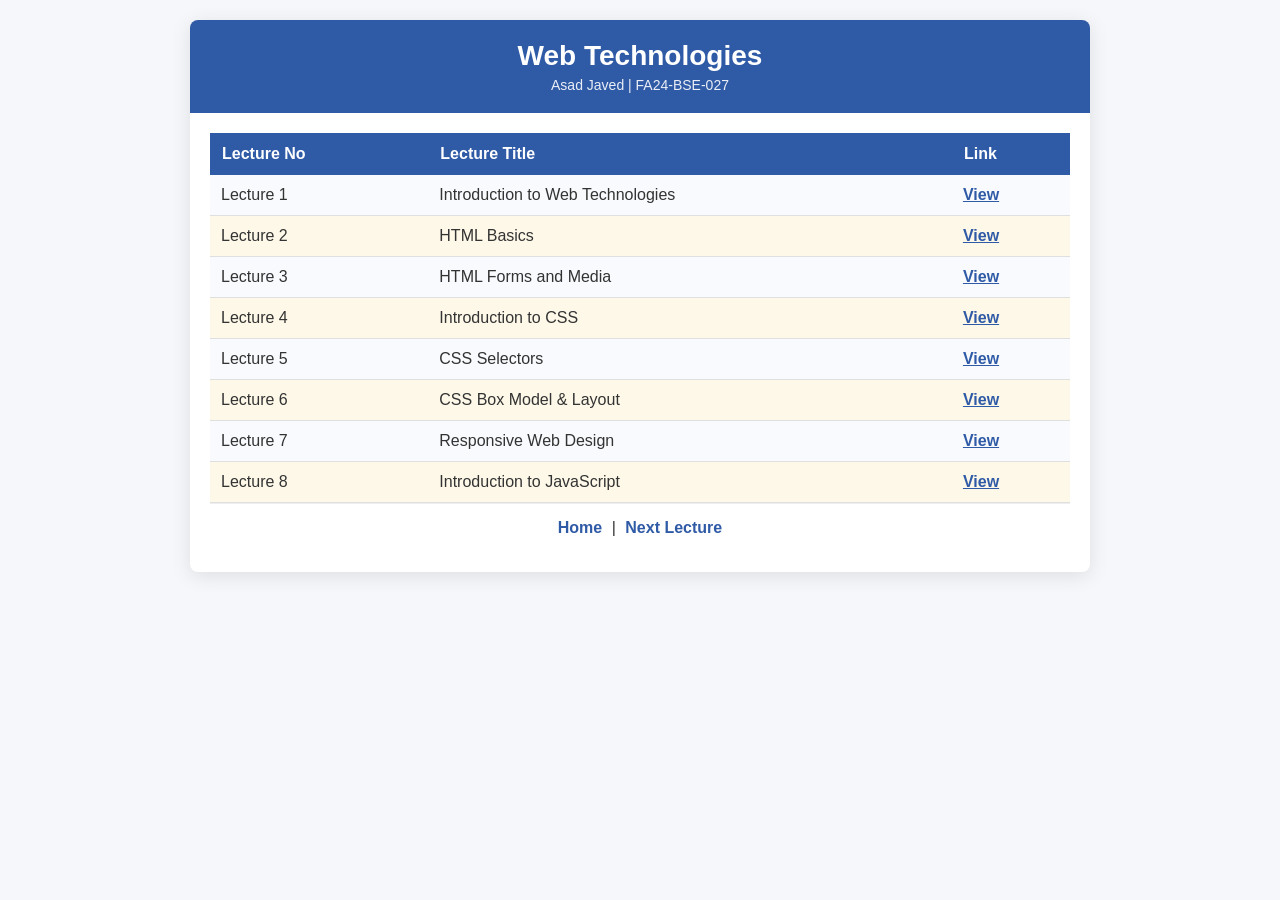
<file: index.html>
<!DOCTYPE html>
<html lang="en">
<head>
<meta charset="UTF-8">
<meta name="viewport" content="width=device-width, initial-scale=1.0">
<title>Web Technologies</title>
<link rel="stylesheet" href="style.css">
</head>
<body>
<div class="container">
  <div class="header">
    <h1>Web Technologies</h1>
    <p>Asad Javed | FA24-BSE-027 </p>
  </div>
  <div class="table-wrap">
    <table>
      <tr><th>Lecture No</th><th>Lecture Title</th><th>Link</th></tr>
      <tr><td>Lecture 1</td><td>Introduction to Web Technologies</td><td><a class="link" href="lectures/lecture1.html">View</a></td></tr>
      <tr><td>Lecture 2</td><td>HTML Basics</td><td><a class="link" href="lectures/lecture2.html">View</a></td></tr>
      <tr><td>Lecture 3</td><td>HTML Forms and Media</td><td><a class="link" href="lectures/lecture3.html">View</a></td></tr>
      <tr><td>Lecture 4</td><td>Introduction to CSS</td><td><a class="link" href="lectures/lecture4.html">View</a></td></tr>
      <tr><td>Lecture 5</td><td>CSS Selectors</td><td><a class="link" href="lectures/lecture5.html">View</a></td></tr>
      <tr><td>Lecture 6</td><td>CSS Box Model & Layout</td><td><a class="link" href="lectures/lecture6.html">View</a></td></tr>
      <tr><td>Lecture 7</td><td>Responsive Web Design</td><td><a class="link" href="lectures/lecture7.html">View</a></td></tr>
      <tr><td>Lecture 8</td><td>Introduction to JavaScript</td><td><a class="link" href="lectures/lecture8.html">View</a></td></tr>
    </table>
    <div class="footer">
      <a href="index.html">Home</a> | <a href="lectures/lecture1.html">Next Lecture</a>
    </div>
  </div>
</div>
</body>
</html>
</file>
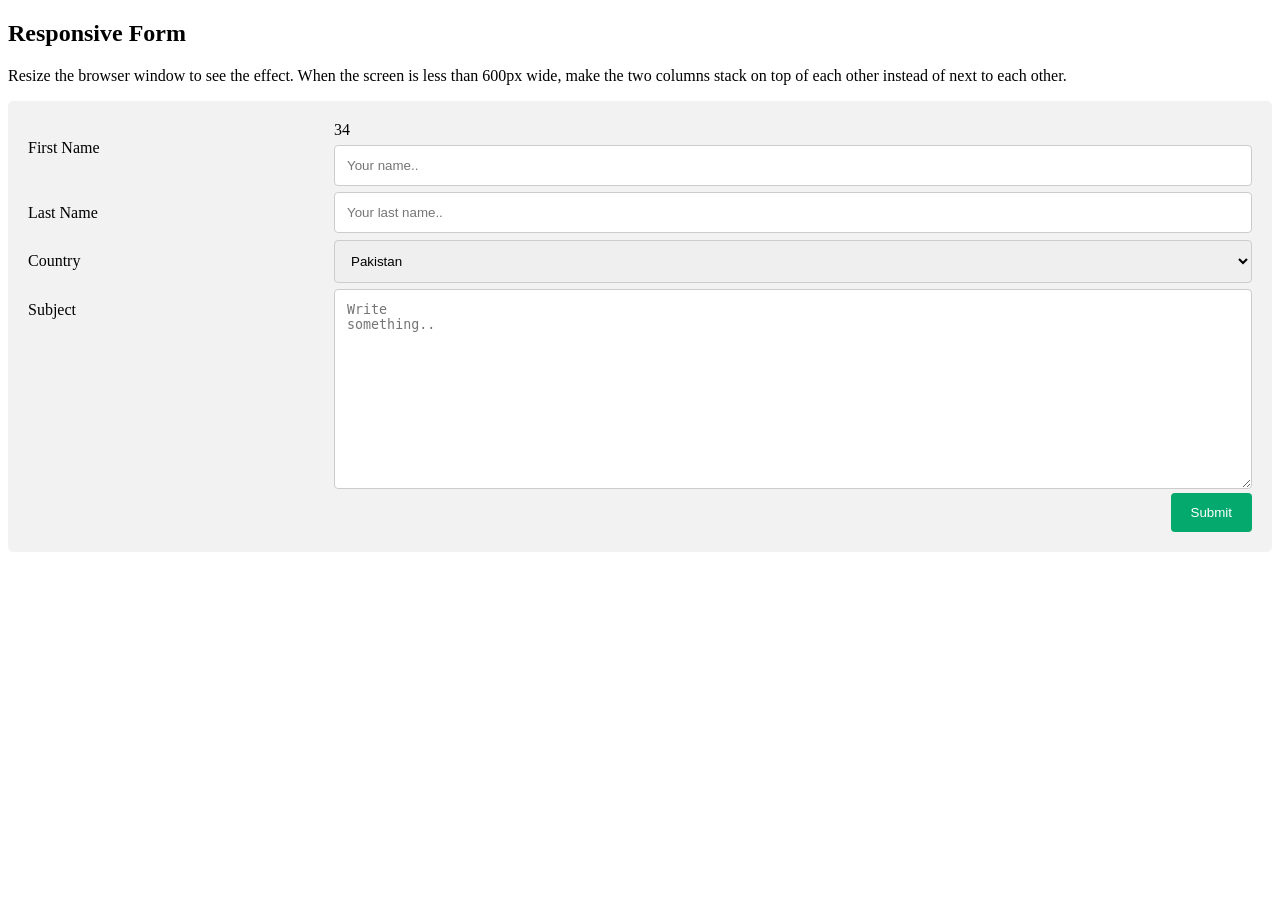
<file: Activity1 (1).html>
<!DOCTYPE html>
<html>
<head>
<meta name="viewport" content="width=device-width, initial-scale=1">
<style>
* {
box-sizing: border-box;
}
input[type=text], select, textarea {
width: 100%;
padding: 12px;
border: 1px solid #ccc;
border-radius: 4px;
resize: vertical;
}
label {
padding: 12px 12px 12px 0;
display: inline-block;
}
input[type=submit] {
background-color: #04AA6D;
color: white;
padding: 12px 20px;
border: none;
border-radius: 4px;
cursor: pointer;
float: right;
}
input[type=submit]:hover {
background-color: #45a049;
33
}
.container {
border-radius: 5px;
background-color: #f2f2f2;
padding: 20px;
}
.col-25 {
float: left;
width: 25%;
margin-top: 6px;
}
.col-75 {
float: left;
width: 75%;
margin-top: 6px;
}
/* Clear floats after the columns */
.row:after {
content: "";
display: table;
clear: both;
}
/* Responsive layout - when the screen is less than 600px wide, make
the two columns stack on top of each other instead of next to each
other */
@media screen and (max-width: 600px) {
.col-25, .col-75, input[type=submit] {
width: 100%;
margin-top: 0;
}
}
</style>
</head>
<body>
<h2>Responsive Form</h2>
<p>Resize the browser window to see the effect. When the screen is
less than 600px wide, make the two columns stack on top of each other
instead of next to each other.</p>
<div class="container">
<form action="/action_page.php">
<div class="row">
34
<div class="col-25">
<label for="fname">First Name</label>
</div>
<div class="col-75">
<input type="text" id="fname" name="firstname"
placeholder="Your name..">
</div>
</div>
<div class="row">
<div class="col-25">
<label for="lname">Last Name</label>
</div>
<div class="col-75">
<input type="text" id="lname" name="lastname"
placeholder="Your last name..">
</div>
</div>
<div class="row">
<div class="col-25">
<label for="country">Country</label>
</div>
<div class="col-75">
<select id="country" name="country">
<option value="Pakistan">Pakistan</option>
<option value="Canada">Canada</option>
<option value="usa">USA</option>
</select>
</div>
</div>
<div class="row">
<div class="col-25">
<label for="subject">Subject</label>
</div>
<div class="col-75">
<textarea id="subject" name="subject" placeholder="Write
something.." style="height:200px"></textarea>
</div>
</div>
<div class="row">
<input type="submit" value="Submit">
</div>
</form>
</div>
</body>
</html>
</file>
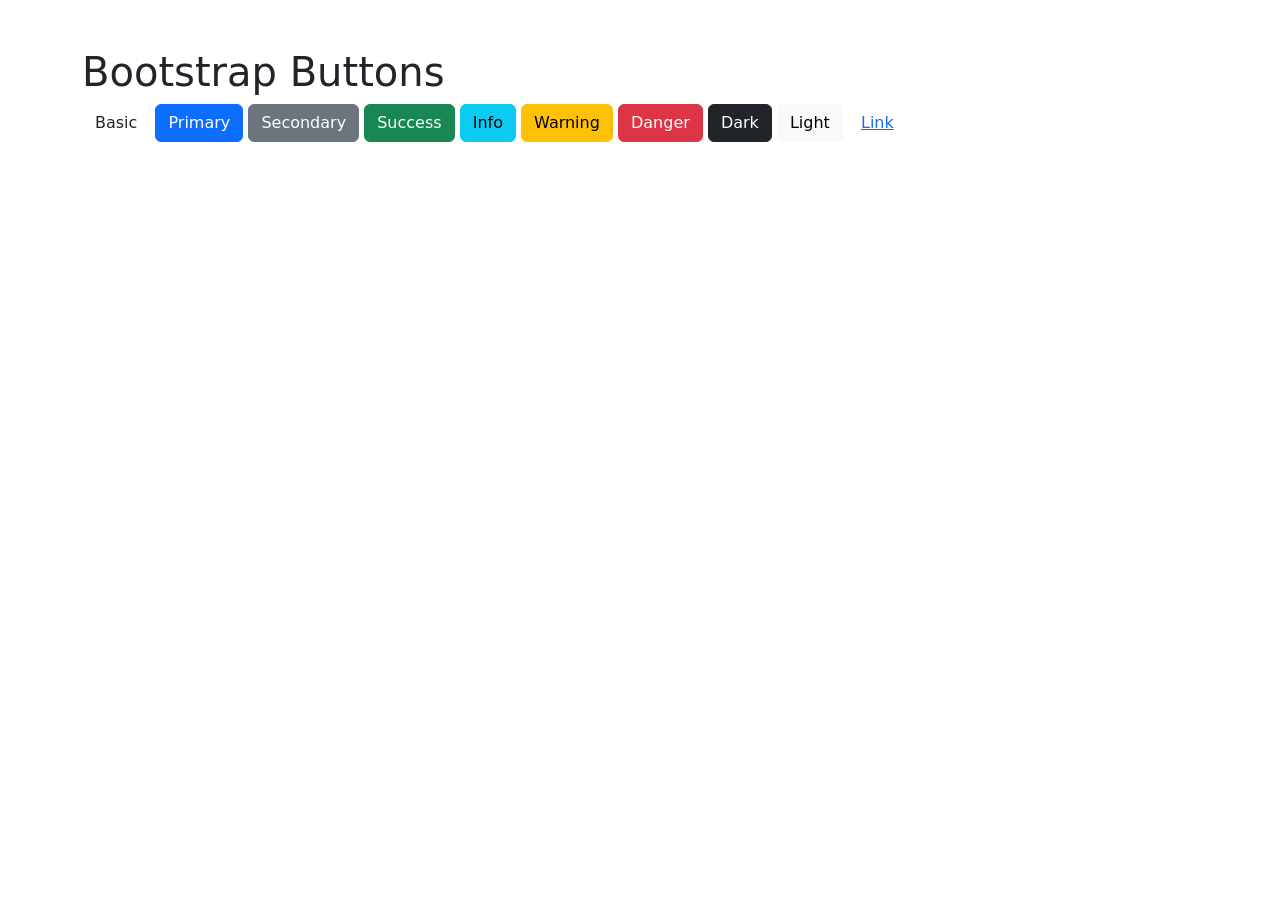
<file: bootstep.html>
<!DOCTYPE html>
<html lang="en">
<head>
  <meta charset="UTF-8">
  <meta name="viewport" content="width=device-width, initial-scale=1.0">
  <title>Bootstrap Buttons</title>
  <link href="https://cdn.jsdelivr.net/npm/bootstrap@5.3.8/dist/css/bootstrap.min.css" rel="stylesheet" integrity="sha384-sRIl4kxILFvY47J16cr9ZwB07vP4J8+LH7qKQnuqkuIAvNWLzeN8tE5YBujZqJLB" crossorigin="anonymous">
</head>
<body>
  <div class="container mt-5">
    <h1>Bootstrap Buttons</h1>
    
    <button type="button" class="btn">Basic</button>
    <button type="button" class="btn btn-primary">Primary</button>
    <button type="button" class="btn btn-secondary">Secondary</button>
    <button type="button" class="btn btn-success">Success</button>
    <button type="button" class="btn btn-info">Info</button>
    <button type="button" class="btn btn-warning">Warning</button>
    <button type="button" class="btn btn-danger">Danger</button>
    <button type="button" class="btn btn-dark">Dark</button>
    <button type="button" class="btn btn-light">Light</button>
    <button type="button" class="btn btn-link">Link</button>
  </div>

  <script src="https://cdn.jsdelivr.net/npm/bootstrap@5.3.8/dist/js/bootstrap.bundle.min.js" integrity="sha384-FKyoEForCGlyvwx9Hj09JcYn3nv7wiPVlz7YYwJrWVcXK/BmnVDxM+D2scQbITxI" crossorigin="anonymous"></script>
</body>
</html>
</file>
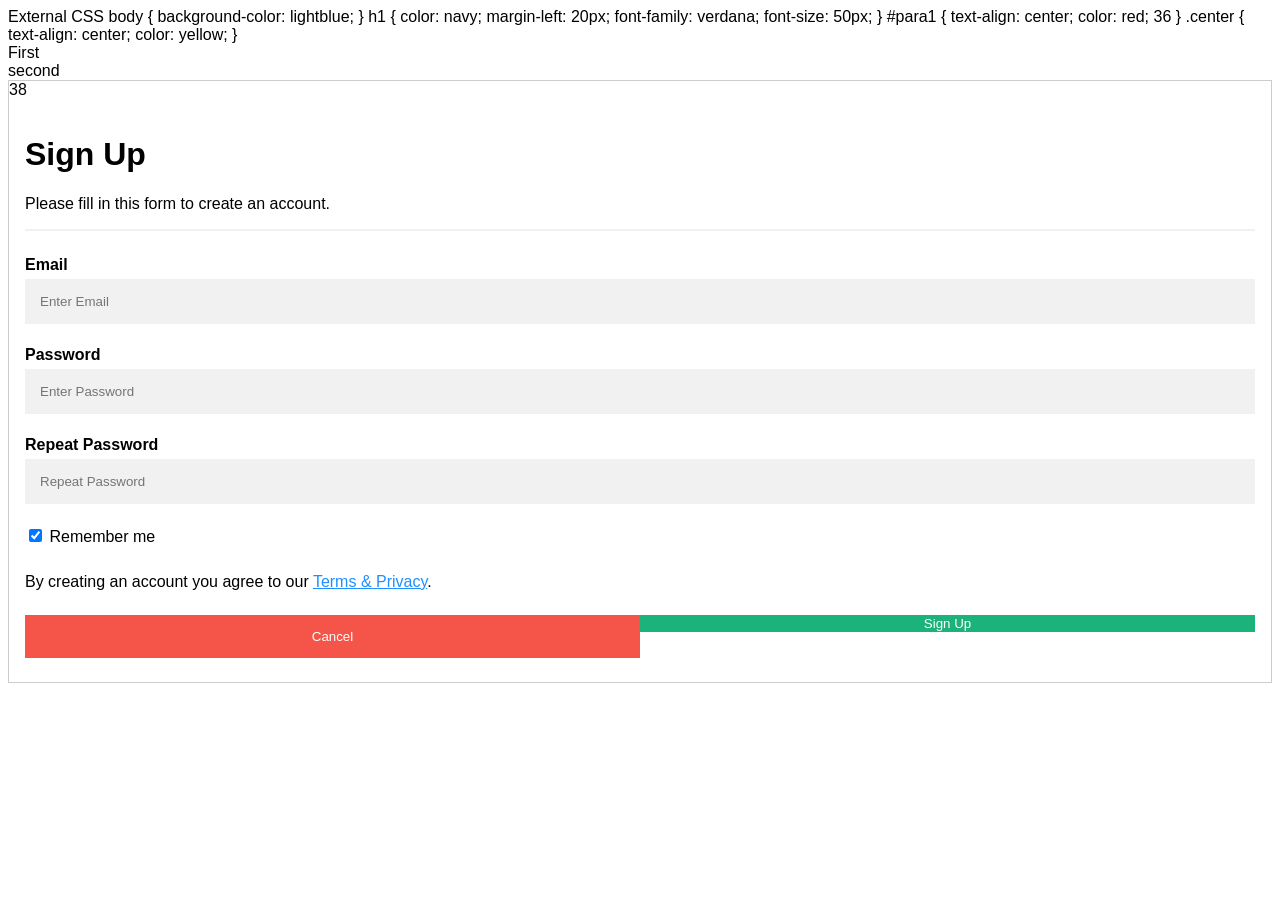
<file: lab5actvity2.html>
External CSS
body {
background-color: lightblue;
}
h1 {
color: navy; margin-left: 20px; font-family: verdana;
font-size: 50px;
}
#para1 {
text-align: center; color: red;
36
}
.center {
text-align: center; color: yellow;
}
<html>
<head>
<title>Using divs</title>
</head>
<body>
<div>
<div style="width:100px;backround-color:rgb(117, 183, 140)">First</div>
<div style="width:100px;backround-color:red">second</div>
</div>
</body>
</html>
<!DOCTYPE html>
<html>
<style>
body {font-family: Arial, Helvetica, sans-serif;}
* {box-sizing: border-box}
/* Full-width input fields */
input[type=text], input[type=password] {
width: 100%;
padding: 15px;
margin: 5px 0 22px 0;
display: inline-block;
border: none;
background: #f1f1f1;
}
input[type=text]:focus, input[type=password]:focus {
background-color: #ddd;
outline: none;
}
hr {
border: 1px solid #f1f1f1;
margin-bottom: 25px;
}
/* Set a style for all buttons */
button {
background-color: #04AA6D;
color: white;
37
padding: 14px 20px;
margin: 8px 0;
border: none;
cursor: pointer;
width: 100%;
opacity: 0.9;
}
button:hover {
opacity:1;
}
/* Extra styles for the cancel button */
.cancelbtn {
padding: 14px 20px;
background-color: #f44336;
}
/* Float cancel and signup buttons and add an equal width */
.cancelbtn, .signupbtn {
float: left;
width: 50%;
}
/* Add padding to container elements */
.container {
padding: 16px;
}
/* Clear floats */
.clearfix::after {
content: "";
clear: both;
display: table;
}
/* Change styles for cancel button and signup button on extra small
screens */
@media screen and (max-width: 300px) {
.cancelbtn, .signupbtn {
width: 100%;
}
}
</style>
<body>
<form action="/action_page.php" style="border:1px solid #ccc">
38
<div class="container">
<h1>Sign Up</h1>
<p>Please fill in this form to create an account.</p>
<hr>
<label for="email"><b>Email</b></label>
<input type="text" placeholder="Enter Email" name="email"
required>
<label for="psw"><b>Password</b></label>
<input type="password" placeholder="Enter Password" name="psw"
required>
<label for="psw-repeat"><b>Repeat Password</b></label>
<input type="password" placeholder="Repeat Password" name="psw-
repeat" required>
<label>
<input type="checkbox" checked="checked" name="remember"
style="margin-bottom:15px"> Remember me
</label>
<p>By creating an account you agree to our <a href="#"
style="color:dodgerblue">Terms & Privacy</a>.</p>
<div class="clearfix">
<button type="button" class="cancelbtn">Cancel</button>
<button type="submit" class="signupbtn">Sign Up</button>
</div>
</div>
</form>
</body>
</html>
</file>
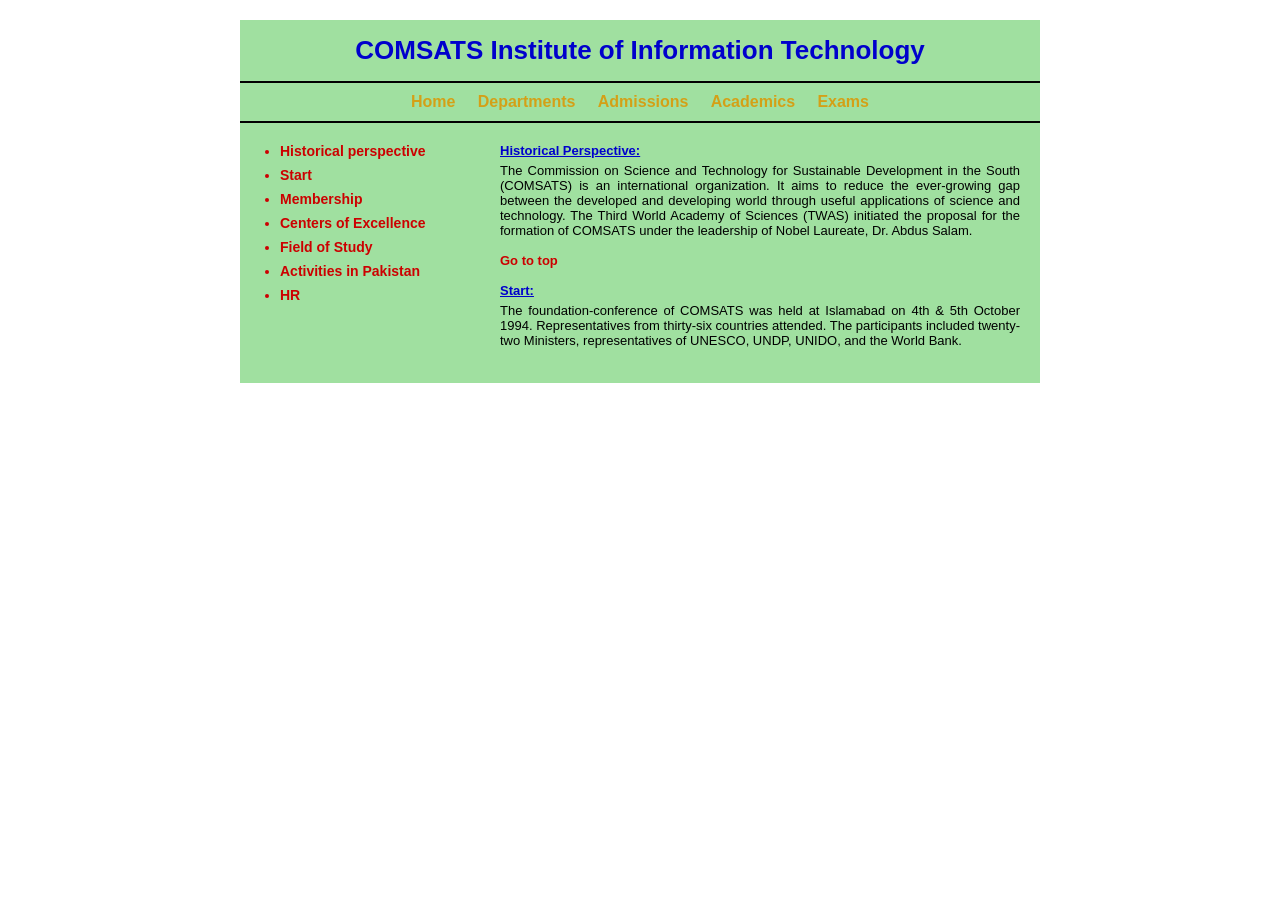
<file: task1 .html>
<!DOCTYPE html>
<html lang="en">
<head>
    <meta charset="UTF-8">
    <title>COMSATS - Lab Task 1</title>
    <style>
        /* =========================================
           CSS STYLING (Internal CSS in this file)
           ========================================= */
        
        /* General Body Styling */
        body {
            font-family: Arial, sans-serif;
            background-color: #ffffff;
            margin: 20px;
        }

        /* Main Table Styling (Layout) */
        .main-table {
            width: 800px; 
            margin: 0 auto; 
            border-collapse: collapse;
            background-color: #a0e0a0; /* Light Green Background */
        }

        /* Header Styling */
        .header {
            font-size: 26px;
            font-weight: bold;
            color: #0000cc; /* Blue Text */
            padding: 15px;
            text-align: center;
        }

        /* Navigation Bar Styling */
        .nav-bar {
            background-color: #a0e0a0;
            text-align: center;
            padding: 10px;
            border-top: 2px solid #000000;
            border-bottom: 2px solid #000000;
        }

        .nav-bar a {
            text-decoration: none;
            color: #d4a017; /* Yellowish/Golden Text */
            font-weight: bold;
            font-size: 16px;
        }

        .nav-bar a:hover {
            color: #ffffff;
        }

        /* Sidebar Styling */
        .sidebar {
            width: 30%;
            vertical-align: top;
            padding: 20px;
            background-color: #a0e0a0;
        }

        .sidebar ul {
            list-style-type: disc;
            padding-left: 20px;
            margin: 0;
        }

        .sidebar li {
            color: #cc0000; /* Dark Red Text */
            font-weight: bold;
            margin-bottom: 8px;
            font-size: 14px;
        }

        /* Content Area Styling */
        .content {
            width: 70%;
            vertical-align: top;
            padding: 20px;
            background-color: #a0e0a0;
            font-size: 13px;
            color: #000000;
        }

        .content p {
            margin-top: 5px;
            margin-bottom: 15px;
            text-align: justify;
        }

        /* Links inside Content */
        .content-link {
            color: #0000cc; /* Blue Link */
            font-weight: bold;
            text-decoration: underline;
        }

        .go-top {
            color: #cc0000; /* Red Link */
            font-weight: bold;
            text-decoration: none;
        }

        .go-top:hover {
            text-decoration: underline;
        }
    </style>
</head>
<body>

    <!-- Main Layout Table -->
    <table class="main-table">
        
        <!-- Row 1: Header -->
        <tr>
            <td colspan="2" class="header">
                COMSATS Institute of Information Technology
            </td>
        </tr>

        <!-- Row 2: Navigation Bar -->
        <tr>
            <td colspan="2" class="nav-bar">
                <a href="#">Home</a> &nbsp; &nbsp;
                <a href="#">Departments</a> &nbsp; &nbsp;
                <a href="#">Admissions</a> &nbsp; &nbsp;
                <a href="#">Academics</a> &nbsp; &nbsp;
                <a href="#">Exams</a>
            </td>
        </tr>

        <!-- Row 3: Left Sidebar and Right Content Area -->
        <tr>
            <!-- Left Sidebar (List) -->
            <td class="sidebar">
                <ul>
                    <li>Historical perspective</li>
                    <li>Start</li>
                    <li>Membership</li>
                    <li>Centers of Excellence</li>
                    <li>Field of Study</li>
                    <li>Activities in Pakistan</li>
                    <li>HR</li>
                </ul>
            </td>

            <!-- Right Content Area -->
            <td class="content">
                <a href="#" class="content-link">Historical Perspective:</a>
                <p>
                    The Commission on Science and Technology for Sustainable Development in the South (COMSATS) is an international organization. It aims to reduce the ever-growing gap between the developed and developing world through useful applications of science and technology. The Third World Academy of Sciences (TWAS) initiated the proposal for the formation of COMSATS under the leadership of Nobel Laureate, Dr. Abdus Salam.
                </p>
                <a href="#" class="go-top">Go to top</a>
                
                <br><br>

                <a href="#" class="content-link">Start:</a>
                <p>
                    The foundation-conference of COMSATS was held at Islamabad on 4th & 5th October 1994. Representatives from thirty-six countries attended. The participants included twenty-two Ministers, representatives of UNESCO, UNDP, UNIDO, and the World Bank.
                </p>
            </td>
        </tr>
    </table>

</body>
</html>
</file>
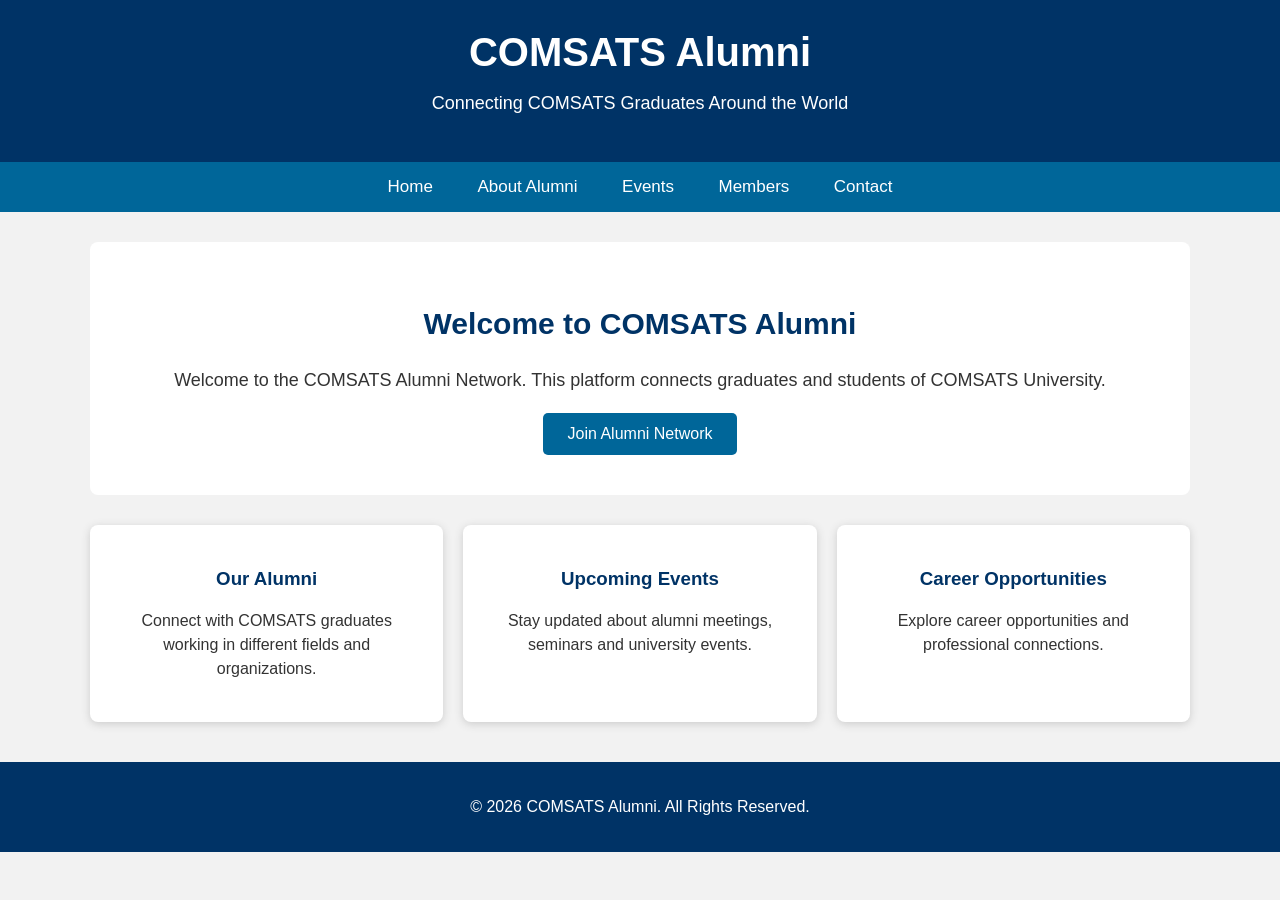
<file: task2.html>
<!DOCTYPE html>
<html lang="en">

<head>
    <meta charset="UTF-8">
    <meta name="viewport" content="width=device-width, initial-scale=1.0">

    <title>COMSATS Alumni</title>

    <style>
        body {
            margin: 0;
            font-family: Arial, Helvetica, sans-serif;
            background-color: #f2f2f2;
            color: #333;
        }

        header {
            background-color: #003366;
            color: white;
            text-align: center;
            padding: 30px;
        }

        header h1 {
            margin: 0;
            font-size: 40px;
        }

        header p {
            font-size: 18px;
        }

        nav {
            background-color: #006699;
            text-align: center;
            padding: 15px;
        }

        nav a {
            color: white;
            text-decoration: none;
            margin: 0 20px;
            font-size: 17px;
        }

        nav a:hover {
            color: yellow;
        }

        .container {
            width: 90%;
            max-width: 1100px;
            margin: 30px auto;
        }

        .welcome {
            background-color: white;
            text-align: center;
            padding: 40px;
            border-radius: 8px;
        }

        .welcome h2 {
            color: #003366;
            font-size: 30px;
        }

        .welcome p {
            font-size: 18px;
            line-height: 1.6;
        }

        button {
            background-color: #006699;
            color: white;
            border: none;
            padding: 12px 25px;
            font-size: 16px;
            cursor: pointer;
            border-radius: 5px;
        }

        button:hover {
            background-color: #003366;
        }

        .cards {
            display: flex;
            gap: 20px;
            margin-top: 30px;
        }

        .card {
            background-color: white;
            flex: 1;
            padding: 25px;
            text-align: center;
            border-radius: 8px;
            box-shadow: 0 2px 8px #ccc;
        }

        .card h3 {
            color: #003366;
        }

        .card p {
            line-height: 1.5;
        }

        footer {
            background-color: #003366;
            color: white;
            text-align: center;
            padding: 20px;
            margin-top: 40px;
        }

        @media screen and (max-width: 700px) {
            nav a {
                display: block;
                margin: 10px;
            }

            .cards {
                flex-direction: column;
            }
        }
    </style>
</head>

<body>

    <header>
        <h1>COMSATS Alumni</h1>
        <p>Connecting COMSATS Graduates Around the World</p>
    </header>

    <nav>
        <a href="#">Home</a>
        <a href="#">About Alumni</a>
        <a href="#">Events</a>
        <a href="#">Members</a>
        <a href="#">Contact</a>
    </nav>

    <div class="container">

        <div class="welcome">
            <h2>Welcome to COMSATS Alumni</h2>

            <p>
                Welcome to the COMSATS Alumni Network.
                This platform connects graduates and students
                of COMSATS University.
            </p>

            <button>Join Alumni Network</button>
        </div>

        <div class="cards">

            <div class="card">
                <h3>Our Alumni</h3>
                <p>
                    Connect with COMSATS graduates working
                    in different fields and organizations.
                </p>
            </div>

            <div class="card">
                <h3>Upcoming Events</h3>
                <p>
                    Stay updated about alumni meetings,
                    seminars and university events.
                </p>
            </div>

            <div class="card">
                <h3>Career Opportunities</h3>
                <p>
                    Explore career opportunities and
                    professional connections.
                </p>
            </div>

        </div>

    </div>

    <footer>
        <p>© 2026 COMSATS Alumni. All Rights Reserved.</p>
    </footer>

</body>

</html>
</file>
<file: style.css>
:root{--primary:#2f5aa6;--bg:#f5f7fb;--white:#fff;}
*{box-sizing:border-box;margin:0;padding:0;font-family:'Segoe UI', Arial, sans-serif;}
body{background:var(--bg);padding:20px;color:#333;}
.container{max-width:900px;margin:0 auto;background:var(--white);border-radius:8px;box-shadow:0 4px 20px rgba(0,0,0,0.1);overflow:hidden;}
.header{background:var(--primary);color:white;text-align:center;padding:20px;}
.header h1{font-size:28px;}
.header p{font-size:14px;margin-top:5px;opacity:0.9;}
.table-wrap{padding:20px;}
table{width:100%;border-collapse:collapse;}
th{background:var(--primary);color:white;padding:12px;text-align:left;}
td{padding:11px;border-bottom:1px solid #e0e0e0;}
tr:nth-child(even){background:#f8fafd;}
tr:nth-child(odd){background:#fdf8e8;}
a.link{color:var(--primary);font-weight:600;}
.footer{text-align:center;padding:15px;border-top:1px solid #eee;}
.footer a{color:var(--primary);font-weight:600;text-decoration:none;margin:0 5px;}
.lecture-header{text-align:center;padding:18px;border-bottom:2px solid var(--primary);}
.lecture-header h2{color:var(--primary);}
.lecture-header p{font-style:italic;color:#666;font-size:13px;margin-top:5px;}
.content{padding:22px;}
.content h3{color:var(--primary);margin:18px 0 10px;border-bottom:1px solid #eee;padding-bottom:5px;}
.summary{line-height:1.6;}
ul{margin-left:22px;}
ul li{margin:6px 0;}
.code-box{background:#f4f4f4;border:1px solid #ddd;padding:12px;font-family:monospace;font-size:13px;margin:10px 0;border-radius:4px;white-space:pre-wrap;}
@media(max-width:600px){th,td{font-size:13px;padding:8px;}}
</file>
